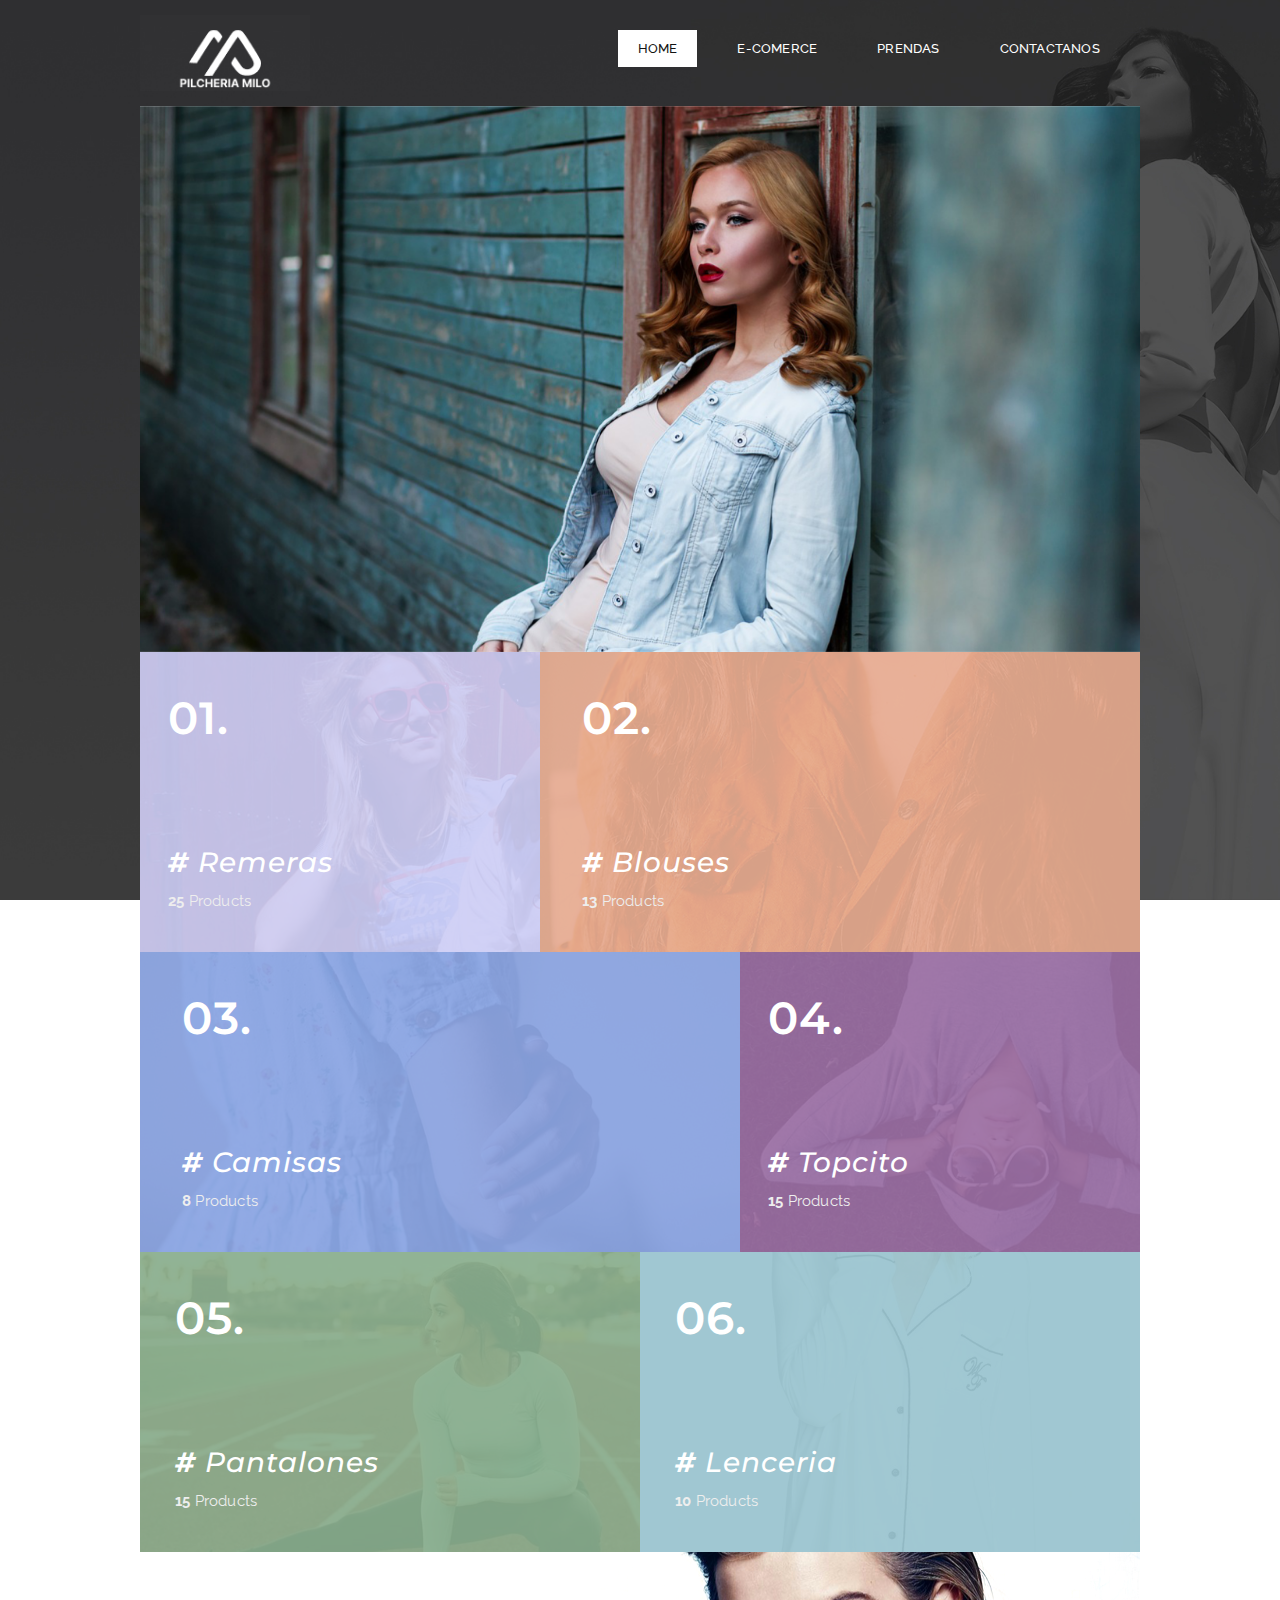
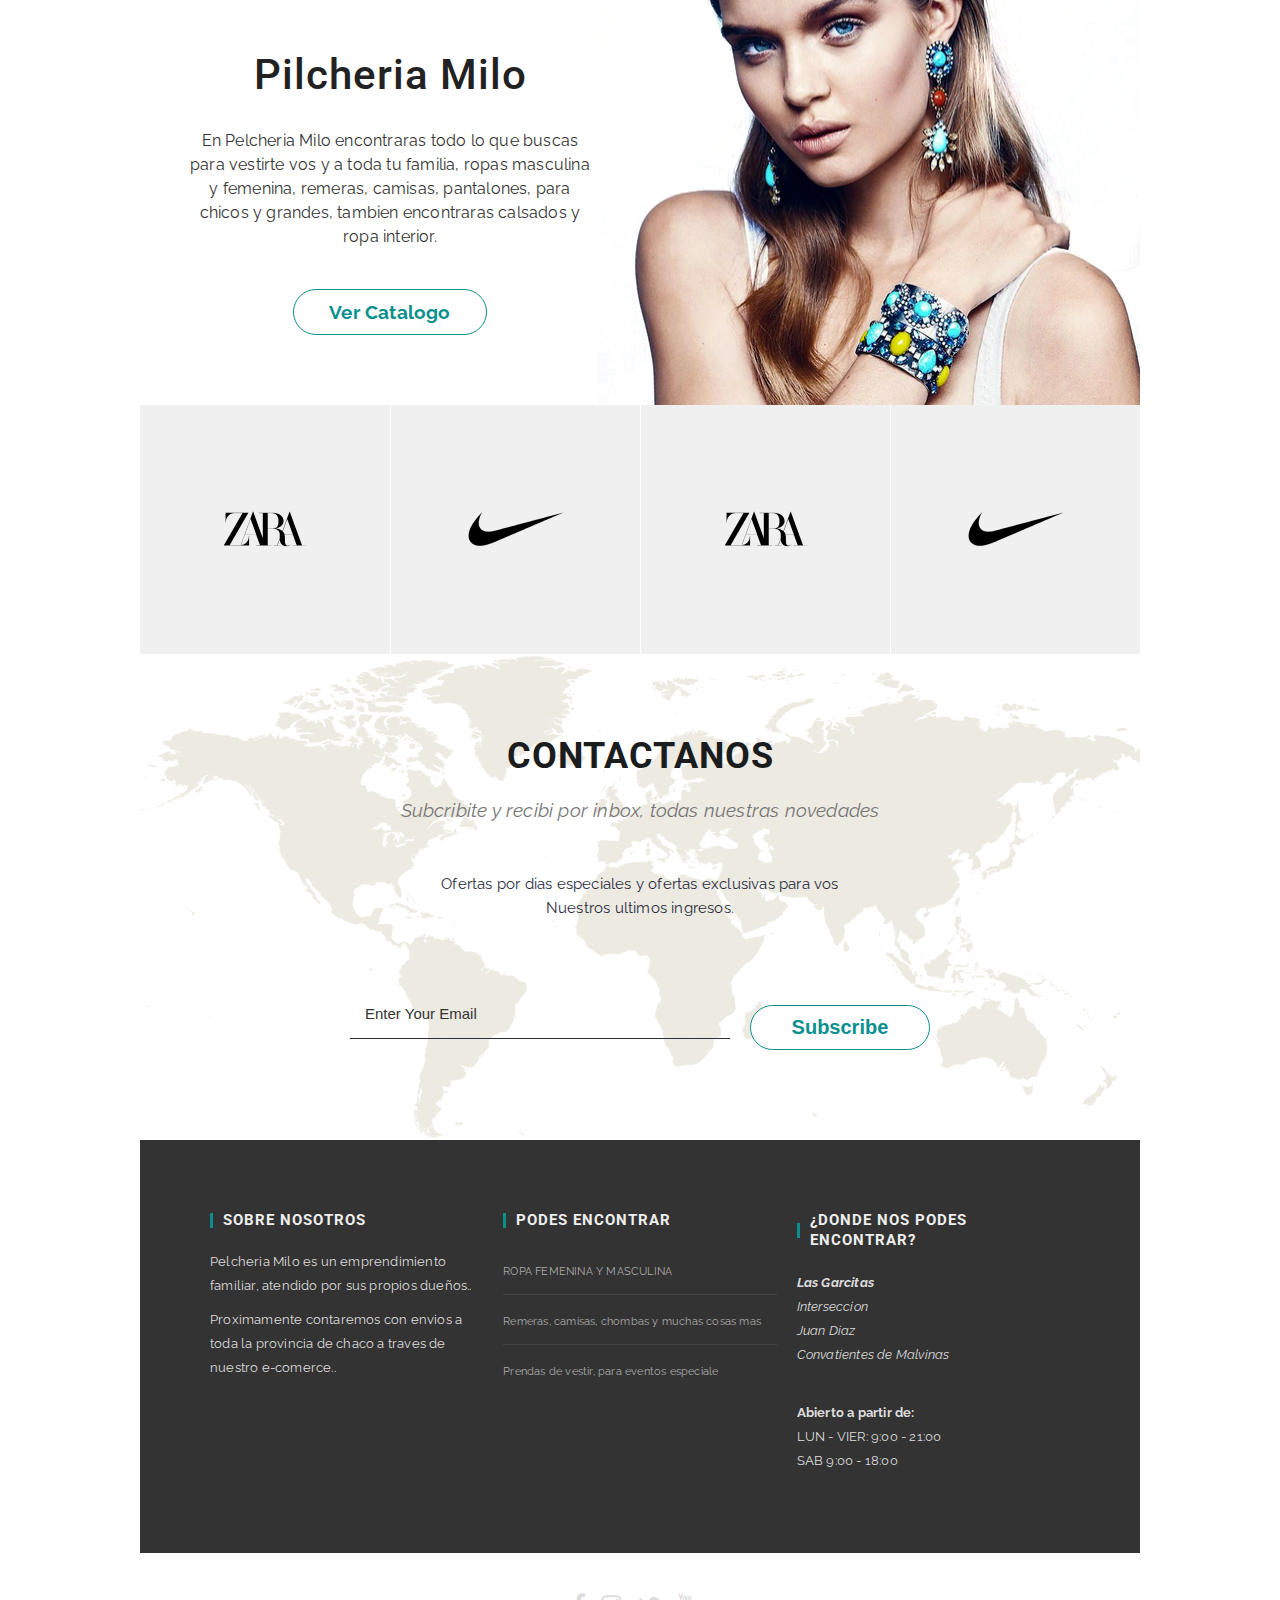
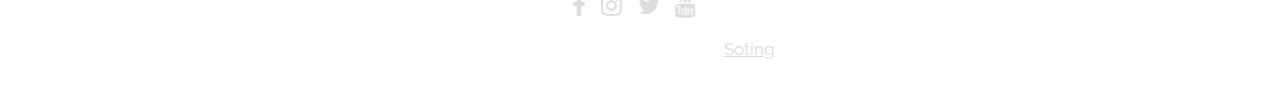
<file: index.html>
<!DOCTYPE html>
<!--[if lt IE 7]><html class="ie ie6" lang="en"> <![endif]-->
<!--[if IE 7]><html class="ie ie7" lang="en"> <![endif]-->
<!--[if IE 8]><html class="ie ie8" lang="en"> <![endif]-->
<!--[if (gte IE 9)|!(IE)]><!-->
<html lang="en">
  <!--<![endif]-->
  <head>
    <!-- Basic Page Needs
  ================================================== -->
    <meta charset="utf-8" />
    <title>zShop</title>
    <meta
      name="description"
      content="Free Responsive Html5 Css3 Templates | Zerotheme.com"
    />
    <meta name="author" content="http://www.Zerotheme.com" />

    <!-- Mobile Specific Metas
	================================================== -->
    <meta
      name="viewport"
      content="width=device-width, initial-scale=1, maximum-scale=1"
    />

    <!-- CSS
	================================================== -->
    <link rel="stylesheet" href="css/zerogrid.css" />
    <link rel="stylesheet" href="css/style.css" />

    <!-- Custom Fonts -->
    <link
      href="font-awesome/css/font-awesome.min.css"
      rel="stylesheet"
      type="text/css"
    />

    <link rel="stylesheet" href="css/menu.css" />
    <!-- jQuery Core Javascript -->
    <script src="js/jquery.min.js"></script>
    <script src="js/script.js"></script>

    <!-- Owl Stylesheets -->
    <link rel="stylesheet" href="owlcarousel/assets/owl.carousel.min.css" />

    <!--[if lt IE 8]>
      <div style="clear: both; text-align: center; position: relative">
        <a
          href="http://windows.microsoft.com/en-US/internet-explorer/Items/ie/home?ocid=ie6_countdown_bannercode"
        >
          <img
            src="http://storage.ie6countdown.com/assets/100/images/banners/warning_bar_0000_us.jpg"
            border="0"
            height="42"
            width="820"
            alt="You are using an outdated browser. For a faster, safer browsing experience, upgrade for free today."
          />
        </a>
      </div>
    <![endif]-->
    <!--[if lt IE 9]>
      <script src="js/html5.js"></script>
      <script src="js/css3-mediaqueries.js"></script>
    <![endif]-->
  </head>
  <style>
    @media only screen and (max-width: 767px) {
      .navbar {
        text-align: center;
      }
    }
  </style>
  <body class="home-page">
    <div class="wrap-body">
      <header class="main-header">
        <div class="zerogrid">
          <div class="row">
            <div class="col-1-3 navbar">
              <a class="site-branding" href="index.html">
                <img src="images/logo.png" /> </a
              ><!-- .site-branding -->
            </div>
            <div class="col-2-3">
              <!-- Menu-main -->
              <div id="cssmenu" class="align-right">
                <ul>
                  <li class="active">
                    <a href="index.html"><span>Home</span></a>
                  </li>
                  <li>
                    <a href="e-comerce.html"><span>e-comerce</span></a>
                  </li>
                  <li>
                    <a href="#products"><span>Prendas</span></a>
                  </li>
                  <li class="last">
                    <a href="contact.html"><span>Contactanos</span></a>
                  </li>
                </ul>
              </div>
            </div>
          </div>
        </div>
      </header>

      <!--////////////////////////////////////Container-->
      <section id="container" class="zerogrid">
        <div class="wrap-container">
          <!-----------------content-box-1-------------------->
          <section class="content-box box-1">
            <div class="wrap-box">
              <!--Start Box-->
              <div id="owl-travel" class="owl-carousel">
                <div class="item">
                  <img src="images/15.jpg" />
                </div>
                <div class="item">
                  <img src="images/16.jpg" />
                </div>
              </div>
            </div>
          </section>

          <!-----------------content-box-2-------------------->
          <section id="products" class="content-box box-2">
            <div class="wrap-box">
              <!--Start Box-->
              <div class="row">
                <div class="col-2-5 box-item">
                  <a class="box-item-inner" href="#">
                    <div
                      class="box-item-image gradient-1"
                      style="background-image: url('images/1.jpg')"
                    ></div>
                    <h3 class="sub-title">01.</h3>
                    <div class="box-item-detail">
                      <h2 class="title"><strong>#</strong> Remeras</h2>
                      <p><strong>25</strong> Products</p>
                    </div>
                  </a>
                </div>
                <div class="col-3-5 box-item">
                  <a class="box-item-inner" href="#">
                    <div
                      class="box-item-image gradient-2"
                      style="background-image: url('images/2.jpg')"
                    ></div>
                    <h3 class="sub-title">02.</h3>
                    <div class="box-item-detail">
                      <h2 class="title"><strong>#</strong> Blouses</h2>
                      <p><strong>13</strong> Products</p>
                    </div>
                  </a>
                </div>
                <div class="col-3-5 box-item">
                  <a class="box-item-inner" href="#">
                    <div
                      class="box-item-image gradient-3"
                      style="background-image: url('images/3.jpg')"
                    ></div>
                    <h3 class="sub-title">03.</h3>
                    <div class="box-item-detail">
                      <h2 class="title"><strong>#</strong> Camisas</h2>
                      <p><strong>8</strong> Products</p>
                    </div>
                  </a>
                </div>
                <div class="col-2-5 box-item">
                  <a class="box-item-inner" href="#">
                    <div
                      class="box-item-image gradient-4"
                      style="background-image: url('images/4.jpg')"
                    ></div>
                    <h3 class="sub-title">04.</h3>
                    <div class="box-item-detail">
                      <h2 class="title"><strong>#</strong> Topcito</h2>
                      <p><strong>15</strong> Products</p>
                    </div>
                  </a>
                </div>
                <div class="col-1-2 box-item">
                  <a class="box-item-inner" href="#">
                    <div
                      class="box-item-image gradient-5"
                      style="background-image: url('images/5.jpg')"
                    ></div>
                    <h3 class="sub-title">05.</h3>
                    <div class="box-item-detail">
                      <h2 class="title"><strong>#</strong> Pantalones</h2>
                      <p><strong>15</strong> Products</p>
                    </div>
                  </a>
                </div>
                <div class="col-1-2 box-item">
                  <a class="box-item-inner" href="#">
                    <div
                      class="box-item-image gradient-6"
                      style="background-image: url('images/6.jpg')"
                    ></div>
                    <h3 class="sub-title">06.</h3>
                    <div class="box-item-detail">
                      <h2 class="title"><strong>#</strong> Lenceria</h2>
                      <p><strong>10</strong> Products</p>
                    </div>
                  </a>
                </div>
              </div>
            </div>
          </section>

          <!-----------------content-box-3-------------------->
          <section class="content-box box-3 box-style-1">
            <div class="row wrap-box">
              <!--Start Box-->
              <div class="col-1-2">
                <div class="wrap-col">
                  <div class="box-text">
                    <h1>Pilcheria Milo</h1>
                    <p class="lead">
                      En Pelcheria Milo encontraras todo lo que buscas para
                      vestirte vos y a toda tu familia, ropas masculina y
                      femenina, remeras, camisas, pantalones, para chicos y
                      grandes, tambien encontraras calsados y ropa interior.
                    </p>
                    <a class="button button-skin">Ver Catalogo</a>
                  </div>
                </div>
              </div>
            </div>
          </section>

          <!-----------------content-box-4-------------------->
          <section class="content-box box-4">
            <div class="row wrap-box">
              <!--Start Box-->
              <div class="col-full">
                <div class="col-1-4 portfolio-box">
                  <a class="" href="#">
                    <div class="portfolio-caption">
                      <div class="portfolio-image">
                        <img src="images/zaralogo.png" />
                      </div>
                      <div class="portfolio-title">Zara</div>
                    </div>
                  </a>
                </div>
                <div class="col-1-4 portfolio-box">
                  <a class="" href="#">
                    <div class="portfolio-caption">
                      <div class="portfolio-image">
                        <img src="images/nikelogo.png" />
                      </div>
                      <div class="portfolio-title">Nike</div>
                    </div>
                  </a>
                </div>
                <div class="col-1-4 portfolio-box">
                  <a class="" href="#">
                    <div class="portfolio-caption">
                      <div class="portfolio-image">
                        <img src="images/zaralogo.png" />
                      </div>
                      <div class="portfolio-title">Zara</div>
                    </div>
                  </a>
                </div>
                <div class="col-1-4 portfolio-box">
                  <a class="" href="#">
                    <div class="portfolio-caption">
                      <div class="portfolio-image">
                        <img src="images/nikelogo.png" />
                      </div>
                      <div class="portfolio-title">Nike</div>
                    </div>
                  </a>
                </div>
              </div>
            </div>
          </section>

          <!-----------------content-box-5-------------------->
          <section class="content-box box-5 box-style-3">
            <div class="row wrap-box">
              <!--Start Box-->
              <div class="col-full">
                <div class="box-text">
                  <div class="heading">
                    <h2>Contactanos</h2>
                    <span class="intro"
                      >Subcribite y recibi por inbox, todas nuestras
                      novedades</span
                    >
                  </div>
                  <div class="content">
                    <p>
                      Ofertas por dias especiales y ofertas exclusivas para
                      vos<br />
                      Nuestros ultimos ingresos.
                    </p>
                    <div class="subscribe-form">
                      <form
                        name="form1"
                        id="subs_form"
                        method="post"
                        action="contact.php"
                      >
                        <label class="row">
                          <div class="col-2-3">
                            <div class="wrap-col">
                              <input
                                type="text"
                                name="name"
                                id="name"
                                placeholder="Enter Your Email"
                                required="required"
                              />
                            </div>
                          </div>
                          <div class="col-1-3">
                            <div class="wrap-col">
                              <input
                                class="button button-skin button-subscribe"
                                type="submit"
                                name="Submit"
                                value="Subscribe"
                              />
                            </div>
                          </div>
                        </label>
                      </form>
                    </div>
                  </div>
                </div>
              </div>
            </div>
          </section>
        </div>
      </section>

      <!--////////////////////////////////////Footer-->
      <footer>
        <div class="zerogrid">
          <div class="wrap-footer">
            <div class="row">
              <div class="col-1-3 col-footer-1">
                <div class="wrap-col">
                  <h3 class="widget-title">Sobre Nosotros</h3>
                  <p>
                    Pelcheria Milo es un emprendimiento familiar, atendido por
                    sus propios dueños..
                  </p>
                  <p>
                    Proximamente contaremos con envios a toda la provincia de
                    chaco a traves de nuestro e-comerce..
                  </p>
                </div>
              </div>
              <div class="col-1-3 col-footer-2">
                <div class="wrap-col">
                  <h3 class="widget-title">Podes encontrar</h3>
                  <ul>
                    <li><a href="#">ROPA FEMENINA Y MASCULINA</a></li>
                    <li>
                      <a href="#"
                        >Remeras, camisas, chombas y muchas cosas mas
                      </a>
                    </li>
                    <li>
                      <a href="#">Prendas de vestir, para eventos especiale </a>
                    </li>
                    <!-- <li>
                      <a href="#"
                        >STARTUP COMPANY’S CO-FOUNDER TALKS ON HIS NEW
                        PRODUCT</a
                      >
                    </li> -->
                  </ul>
                </div>
              </div>
              <div class="col-1-3 col-footer-3">
                <div class="wrap-col">
                  <h3 class="widget-title">¿Donde nos podes encontrar?</h3>
                  <div class="row">
                    <address>
                      <strong>Las Garcitas</strong>
                      <br />
                      Interseccion
                      <br />
                      Juan Diaz
                      <br />
                      Convatientes de Malvinas
                    </address>
                    <br />
                    <p>
                      <strong>Abierto a partir de:</strong>
                      <br />
                      LUN - VIER: 9:00 - 21:00
                      <br />
                      SAB 9:00 - 18:00
                    </p>
                  </div>
                </div>
              </div>
            </div>
          </div>
          <div class="bottom-footer">
            <div class="bottom-social">
              <a href="#"><i class="fa fa-facebook"></i></a>
              <a href="#"><i class="fa fa-instagram"></i></a>
              <a href="#"><i class="fa fa-twitter"></i></a>
              <!-- <a href="#"><i class="fa fa-google-plus"></i></a>
              <a href="#"><i class="fa fa-pinterest"></i></a>
              <a href="#"><i class="fa fa-vimeo"></i></a>
              <a href="#"><i class="fa fa-linkedin"></i></a> -->
              <a href="#"><i class="fa fa-youtube"></i></a>
            </div>
            <div class="copyright">
              Copyright @ - Designed by
              <a href="https://www.zerotheme.com">Soting</a>
            </div>
          </div>
        </div>
      </footer>
    </div>

    <!-- Owl Carusel JavaScript -->
    <script src="owlcarousel/owl.carousel.js"></script>
    <script>
      $(document).ready(function () {
        $("#owl-travel").owlCarousel({
          autoplay: true,
          autoplayTimeout: 3000,
          loop: true,
          items: 1,
          nav: true,
          navText: [
            '<i class="fa fa-chevron-left fa-2x"></i>',
            '<i class="fa fa-chevron-right fa-2x"></i>',
          ],
          pagination: false,
        });
      });
    </script>
  </body>
</html>
</file>
<file: css/zerogrid.css>
/*
Zerotheme.com | Free Html5 Responsive Templates
Zerogrid - A Single Grid System for Responsive Design
Author: Kimmy
Version : 3.0
Author URI: http://www.zerotheme.com/
*/
/* -------------------------------------------- */
/* ------------------Grid System--------------- */
.zerogrid {
  width: 1000px;
  position: relative;
  margin: 0 auto;
  padding: 0px;
}
.zerogrid:after {
  content: "\0020";
  display: block;
  height: 0;
  clear: both;
  visibility: hidden;
}

.zerogrid .f-right {
  float: right !important;
}
.zerogrid .f-left {
  float: left !important;
}

.zerogrid .row {
}
.zerogrid .row:before,
.row:after {
  content: "\0020";
  display: block;
  overflow: hidden;
  visibility: hidden;
  width: 0;
  height: 0;
}
.zerogrid .row:after {
  clear: both;
}
.zerogrid .row {
  zoom: 1;
}

.zerogrid .wrap-col {
  margin: 10px;
}

.zerogrid .col-1-2,
.zerogrid .col-1-3,
.zerogrid .col-2-3,
.zerogrid .col-1-4,
.zerogrid .col-2-4,
.zerogrid .col-3-4,
.zerogrid .col-1-5,
.zerogrid .col-2-5,
.zerogrid .col-3-5,
.zerogrid .col-4-5,
.zerogrid .col-1-6,
.zerogrid .col-2-6,
.zerogrid .col-3-6,
.zerogrid .col-4-6,
.zerogrid .col-5-6 {
  float: left;
  display: inline-block;
}

.zerogrid .col-full {
  width: 100%;
}

.zerogrid .col-1-2,
.zerogrid .col-1-2-fixed {
  width: 50%;
}
.zerogrid .offset-1-2 {
  margin-left: 50%;
}

.zerogrid .col-1-3,
.zerogrid .col-1-3-fixed {
  width: 33.33%;
}
.zerogrid .col-2-3,
.zerogrid .col-2-3-fixed {
  width: 66.66%;
}
.zerogrid .offset-1-3 {
  margin-left: 33.33%;
}
.zerogrid .offset-2-3 {
  margin-left: 66.66%;
}

.zerogrid .col-1-4,
.zerogrid .col-1-4-fixed {
  width: 25%;
}
.zerogrid .col-2-4,
.zerogrid .col-2-4-fixed {
  width: 50%;
}
.zerogrid .col-3-4,
.zerogrid .col-3-4-fixed {
  width: 75%;
}
.zerogrid .offset-1-4 {
  margin-left: 25%;
}
.zerogrid .offset-2-4 {
  margin-left: 50%;
}
.zerogrid .offset-3-4 {
  margin-left: 75%;
}

.zerogrid .col-1-5,
.zerogrid .col-1-5-fixed {
  width: 20%;
}
.zerogrid .col-2-5,
.zerogrid .col-2-5-fixed {
  width: 40%;
}
.zerogrid .col-3-5,
.zerogrid .col-3-5-fixed {
  width: 60%;
}
.zerogrid .col-4-5,
.zerogrid .col-4-5-fixed {
  width: 80%;
}
.zerogrid .offset-1-5 {
  margin-left: 20%;
}
.zerogrid .offset-2-5 {
  margin-left: 40%;
}
.zerogrid .offset-3-5 {
  margin-left: 60%;
}
.zerogrid .offset-4-5 {
  margin-left: 80%;
}

.zerogrid .col-1-6,
.zerogrid .col-1-6-fixed {
  width: 16.66%;
}
.zerogrid .col-2-6,
.zerogrid .col-2-6-fixed {
  width: 33.33%;
}
.zerogrid .col-3-6,
.zerogrid .col-3-6-fixed {
  width: 50%;
}
.zerogrid .col-4-6,
.zerogrid .col-4-6-fixed {
  width: 66.66%;
}
.zerogrid .col-5-6,
.zerogrid .col-5-6-fixed {
  width: 83.33%;
}
.zerogrid .offset-1-6 {
  margin-left: 16.66%;
}
.zerogrid .offset-2-6 {
  margin-left: 33.33%;
}
.zerogrid .offset-3-6 {
  margin-left: 50%;
}
.zerogrid .offset-4-6 {
  margin-left: 66.66%;
}
.zerogrid .offset-5-6 {
  margin-left: 83.33%;
}

@media only screen and (min-width: 960px) and (max-width: 1199px) {
  .zerogrid {
    width: 960px;
  }
}

@media only screen and (min-width: 768px) and (max-width: 959px) {
  .zerogrid {
    width: 768px;
  }
}

@media only screen and (max-width: 767px) {
  .zerogrid,
  .zerogrid .col-1-2,
  .zerogrid .col-1-3,
  .zerogrid .col-2-3,
  .zerogrid .col-1-4,
  .zerogrid .col-2-4,
  .zerogrid .col-3-4,
  .zerogrid .col-1-5,
  .zerogrid .col-2-5,
  .zerogrid .col-3-5,
  .zerogrid .col-4-5,
  .zerogrid .col-1-6,
  .zerogrid .col-2-6,
  .zerogrid .col-3-6,
  .zerogrid .col-4-6,
  .zerogrid .col-5-6 {
    width: 100%;
  }

  .zerogrid .offset-1-2,
  .zerogrid .offset-1-3,
  .zerogrid .offset-2-3,
  .zerogrid .offset-1-4,
  .zerogrid .offset-2-4,
  .zerogrid .offset-3-4,
  .zerogrid .offset-1-5,
  .zerogrid .offset-2-5,
  .zerogrid .offset-3-5,
  .zerogrid .offset-4-5,
  .zerogrid .offset-1-6,
  .zerogrid .offset-2-6,
  .zerogrid .offset-3-6,
  .zerogrid .offset-4-6,
  .zerogrid .offset-5-6 {
    margin-left: 0;
  }
}
</file>
<file: css/style.css>
/*
Zerotheme.com | Free Html5 Responsive Templates
Author URI: http://www.zerotheme.com/
*/

@import url("https://fonts.googleapis.com/css?family=Raleway:400,500,600,700,800,900");
@import url("https://fonts.googleapis.com/css?family=Roboto:300,400,500,700");
@import url("https://fonts.googleapis.com/css?family=Montserrat");
/* ---------------------------------------------------------------------------- */
/* ------------------------------------Reset----------------------------------- */
/* ---------------------------------------------------------------------------- */
a,
abbr,
acronym,
address,
applet,
article,
aside,
audio,
b,
blockquote,
big,
body,
center,
canvas,
caption,
cite,
code,
command,
datalist,
dd,
del,
details,
dfn,
dl,
div,
dt,
em,
embed,
fieldset,
figcaption,
figure,
font,
footer,
form,
h1,
h2,
h3,
h4,
h5,
h6,
header,
hgroup,
html,
i,
iframe,
img,
ins,
kbd,
keygen,
label,
legend,
li,
meter,
nav,
object,
ol,
output,
p,
pre,
progress,
q,
s,
samp,
section,
small,
span,
source,
strike,
strong,
sub,
sup,
table,
tbody,
tfoot,
thead,
th,
tr,
tdvideo,
tt,
u,
ul,
var {
  background: transparent;
  border: 0 none;
  font-size: 100%;
  margin: 0;
  padding: 0;
  border: 0;
  outline: 0;
  vertical-align: top;
}
ol,
ul {
  list-style: none;
}
blockquote,
q {
  quotes: none;
}
table,
table td {
  padding: 0;
  border: none;
  border-collapse: collapse;
}
img {
  vertical-align: top;
}
embed {
  vertical-align: top;
}
article,
aside,
audio,
canvas,
command,
datalist,
details,
embed,
figcaption,
figure,
footer,
header,
hgroup,
keygen,
meter,
nav,
output,
progress,
section,
source,
video {
  display: block;
}
mark,
rp,
rt,
ruby,
summary,
time {
  display: inline;
}
input,
textarea {
  border: 0;
  padding: 0;
  margin: 0;
  outline: 0;
}
iframe {
  border: 0;
  margin: 0;
  padding: 0;
}
input,
textarea,
select {
  margin: 0;
  padding: 0px;
}

/* ---------------------------------------------------------------------------- */
/* ---------------------------------------------------------------------------- */
/* ---------------------------------------------------------------------------- */
* {
  -webkit-box-sizing: border-box;
  -moz-box-sizing: border-box;
  box-sizing: border-box;
}

/* ---------------------------------------------------------------------------- */
/* ---------------------------------------------------------------------------- */
/* ---------------------------------------------------------------------------- */

html {
   -webkit-text-size-adjust: none;
}
.video embed,
.video object,
.video iframe {
   width: 100%;
    height: auto;
}
img {
  max-width: 100%;
  height: auto;
  width: auto\9; /* ie8 */
}

a {
  color: #888;
  text-decoration: none;
  -webkit-transition: all 0.2s ease-in-out;
  -moz-transition: all 0.2s ease-in-out;
  transition: all 0.2s ease-in-out;
}
a:hover {
  color: #131313;
  text-decoration: none;
}

h1,
h2 {
  font-size: 25px;
  line-height: 30px;
}
h3,
h4 {
  font-size: 20px;
  line-height: 20px;
}
h5,
h6 {
  font-size: 16px;
  line-height: 16px;
}
h1,
h2,
h3,
h4,
h5,
h6 {
  letter-spacing: 1px;
  line-height: 1.2;
  font-family: "Roboto", sans-serif;
}

p {
  margin: 10px 0;
}

label {
  cursor: pointer;
  margin: 5px 0;
  display: block;
  font-weight: bold;
}
input {
  display: block;
  width: 100%;
  color: #222;
  border: 1px solid #d1d1d1;
  padding: 15px;
  margin: 5px 0 20px 0;
  font-size: 15px;
}
textarea {
  display: block;
  width: 100%;
  height: 250px;
  background-color: #fff;
  color: #222;
  border: 1px solid #d1d1d1;
  padding: 10px;
  margin: 5px 0 20px 0;
}

input:not([type]),
input[type="color"],
input[type="email"],
input[type="number"],
input[type="password"],
input[type="tel"],
input[type="url"],
input[type="text"],
input[type="search"],
textarea,
.form-control,
select {
  border-radius: 0 0 0 0;
  box-shadow: none;
  display: block;
  font-weight: normal;
  line-height: 1.2;
  outline: medium none;
  transition: border-color 0.2s ease-in-out 0s, color 0.2s ease-in-out 0s;
  width: 100%;
}

.t-center {
  text-align: center !important;
}
.t-left {
  text-align: left;
}
.t-right {
  text-align: right;
}
.f-right {
  float: right;
}
.f-left {
  float: left;
}

.post {
}
.post:after,
.post:before,
article:after,
article:before,
section:after,
section:before {
  clear: both;
  content: "\0020";
  display: block;
  visibility: hidden;
  width: 0;
  height: 0;
}
.post img {
  margin: 30px 0;
}

.clear {
  content: "\0020";
  display: block;
  height: 0;
  clear: both;
  visibility: hidden;
}
.clearfix:after,
.clearfix:before {
  clear: both;
  content: "\0020";
  display: block;
  visibility: hidden;
  width: 0;
  height: 0;
}

.list-inline li {
  display: inline-block;
}

/* --Line-- */
hr.line {
  margin: 15px 0;
  padding: 0;
  max-width: 80px;
  border: 0;
  border-top: solid 1px #fff;
}

/* ---------------------------------------------------------------------------- */
/* ------------------------------------Html-Body------------------------------- */
/* ---------------------------------------------------------------------------- */
html,
body {
  width: 100%;
  padding: 0;
  margin: 0;
}
body {
  font: 14px/25px Arial, Helvetica, sans-serif;
  font-family: "Raleway", sans-serif;
  background: #fff;
  color: #666;
  font-size: 15px;
  line-height: 1.6em;
  letter-spacing: 0.2px;
}
body .wrap-body {
}
body .wrap-body {
  background-image: url(../images/bg3.jpg);
  background-position: center center;
  background-repeat: no-repeat;
  background-attachment: fixed;
  background-size: cover;
  color: #fff;
  position: relative;
}
/* body .wrap-body:before {content:"";display: block;height: 100%;position: absolute;top: 0;left: 0;width: 100%;visibility: visible;background-color: rgba(0, 0, 0, .6);} */

.widget-title {
  position: relative;
  letter-spacing: 1px;
  font-weight: bold;
  text-transform: uppercase;
  line-height: 1.38;
  margin-bottom: 20px;
  font-size: 15px;
  color: #eee;
  padding-left: 13px;
}

.widget-title:before {
  background-color: #098f8e;
  content: "";
  height: 1em;
  left: 0;
  margin-top: -0.5em;
  position: absolute;
  top: 50%;
  width: 3px;
}

/* ---------------------------------------------------------------------------- */
/* -------------------------------------Header--------------------------------- */
/* ---------------------------------------------------------------------------- */
header {
  padding: 15px 0px;
}

a.site-branding {
  text-align: center;
  color: #888;
  height: auto;
  padding: 0;
  display: inline-block;
}
a.site-branding img {
  max-width: 170px;
}
.main-header h1.site-title,
.main-header .site-title a {
  letter-spacing: 2px;
  color: #131313;
  margin: 0;
  text-transform: uppercase;
  font-size: 39px;
  font-weight: 300;
  line-height: 1;
}
p.site-description {
  margin: 0;
  font-size: 16px;
}
@media (max-width: 767px) {
  a.site-branding {
    margin-bottom: 10px;
  }
}
/* ---------------------------------------------------------------------------- */
/* -------------------------------------Container------------------------------ */
/* ---------------------------------------------------------------------------- */
#container {
}
#container .wrap-container {
  background: #fff;
}

/* ---content-box--- */
.content-box {
}
.content-box .wrap-box {
  padding: auto;
  position: relative;
}

.box-text {
  padding: 60px;
}
.box-image {
  background-position: center center;
  background-size: cover;
  display: block;
  height: 100%;
  width: 100%;
  opacity: 1;
  z-index: 1;
}

.heading {
  margin: 20px 0 30px;
}
.heading h2 {
  color: #fff;
  font-size: 36px;
  margin-bottom: 20px;
  text-transform: uppercase;
}
.heading .prefix {
  float: left;
  font-size: 72px;
  font-weight: 500;
  line-height: 65px;
  margin-right: 10px;
  font-family: "Poppins", sans-serif;
}
.heading .intro {
  color: #777;
  font-size: 19px;
  font-style: italic;
}

.content-box .content {
  margin-bottom: 20px;
}

.content-box.box-style-1 {
  background: #fff url(../images/model.png) no-repeat 100% 100%;
  color: #333;
}
.content-box.box-style-2 {
  background: url(../images/bg-5.jpg) 50% 50% no-repeat;
  color: #fff;
  position: relative;
}
.content-box.box-style-2:before {
  content: "";
  display: block;
  height: 100%;
  position: absolute;
  top: 0;
  left: 0;
  width: 100%;
  visibility: visible;
  background-color: rgba(0, 0, 0, 0.8);
}
.content-box.box-style-3 {
  background: url(../images/world-map.png) center center no-repeat;
  background-size: cover;
  position: relative;
}
.content-box.box-style-3:before {
  content: "";
  display: block;
  height: 100%;
  position: absolute;
  top: 0;
  left: 0;
  width: 100%;
  visibility: visible;
  background-color: rgba(255, 255, 255, 0.65);
}

.content-box .bg-2 {
  background: #098f8e;
}
.content-box .bg-3 {
  background: rgba(0, 0, 0, 0.65);
}

.content-box.box-2 .box-item {
  display: block;
  position: relative;
  margin: auto;
  overflow: hidden;
  height: 300px;
  cursor: pointer;
}
.content-box.box-2 .box-item-inner {
  display: block;
  width: 100%;
  height: 100%;
  z-index: 3;
}
.content-box.box-2 .box-item h3.sub-title,
.content-box.box-2 .box-item .box-item-detail {
  position: absolute;
  left: 7%;
  width: 91%;
}

.content-box.box-2 .box-item-image {
  position: relative;
  background-position: center center;
  background-size: cover;
  height: 100%;
  width: 100%;
  z-index: 1;
}
.content-box.box-2 .box-item-image:before {
  position: absolute;
  content: "";
  width: 100%;
  height: 100%;
  background-color: rgba(36, 41, 67, 0.25);
}
.content-box.box-2 .box-item-image:after {
  position: absolute;
  content: "";
  width: 100%;
  height: 100%;
  opacity: 0.9;
  -webkit-transition: all 0.3s ease-in-out;
  -moz-transition: all 0.3s ease-in-out;
  transition: all 0.3s ease-in-out;
}
.content-box.box-2 .box-item-image.gradient-1:after {
  background: #d1d2f9;
}
.content-box.box-2 .box-item-image.gradient-2:after {
  background: #ecaf92;
}
.content-box.box-2 .box-item-image.gradient-3:after {
  background: #8ea9e8;
}
.content-box.box-2 .box-item-image.gradient-4:after {
  background: #a071a7;
}
.content-box.box-2 .box-item-image.gradient-5:after {
  background: #8cb18f;
}
.content-box.box-2 .box-item-image.gradient-6:after {
  background: #9cc8d3;
}

.content-box.box-2 .box-item:hover .box-item-image:after {
  opacity: 0;
}

.content-box.box-2 .box-item h3.sub-title,
.content-box.box-2 .box-item h2.title {
  color: #fff;
  font-family: "Montserrat", sans-serif;
}
.content-box.box-2 .box-item h3.sub-title {
  font-weight: 600;
  font-size: 45px;
  margin: 0;
  top: 13%;
  z-index: 3;
}
.content-box.box-2 .box-item .box-item-detail {
  bottom: 13%;
  z-index: 3;
}
.content-box.box-2 .box-item .box-item-detail p {
  margin: 0;
  color: #eee;
  font-size: 15px;
}
.content-box.box-2 .box-item h2.title {
  font-weight: 500;
  margin: 0 0 10px;
  font-size: 28px;
  font-style: italic;
}
@media (max-width: 767px) {
  .content-box.box-2 .box-item {
    border: none;
  }
}
@media (max-width: 500px) {
  .content-box.box-2 .box-item h3.sub-title {
    font-size: 50px;
  }
  .content-box.box-2 .box-item h2.title {
    font-size: 30px;
  }
  .content-box.box-2 .box-item .box-item-detail p {
    font-size: 13px;
  }
}

.content-box.box-3 {
  text-align: center;
}
.content-box.box-3 .box-text {
  padding: 60px 40px;
}
.content-box.box-3 h1 {
  font-size: 42px;
  color: #222;
  line-height: 1.1;
  margin: 30px 0;
  font-weight: 500;
  font-family: "Roboto", sans-serif;
}
.content-box.box-3 .lead {
  font-size: 16px;
}
@media (max-width: 767px) {
  .content-box.box-3 .box-text {
    padding: 40px;
    text-align: initial;
  }
}

.content-box.box-4 {
}

.content-box.box-5 {
  color: #2b2d3f;
  text-align: center;
}
.content-box.box-5 .heading h2 {
  color: #1a1c1e;
}
.content-box.box-5 .content {
  max-width: 600px;
  margin: 50px auto 20px;
}
.content-box.box-5 .box-text {
}

/* ---MainContent-Article--- */
#main-content {
}
#main-content .wrap-content {
  padding: 30px 0;
}

/* ---Article--- */
.single-post {
}
.single-post .wrap-post,
.comments-are,
.contact-form {
  padding: 30px;
  position: relative;
}
article.single-post {
  border-bottom: none;
  padding-bottom: 0;
}
article.single-post .wrap-post,
.comments-are {
  padding: 30px 20px;
  position: relative;
  margin-top: 30px;
}
article {
  background: #ffffff;
  color: #3f3f3f;
  margin: 0; /*padding: 0 30px 50px;*/
}
article:last-child {
  border-bottom: none;
}
article:after,
article:before {
  clear: both;
  content: "\0020";
  display: block;
  visibility: hidden;
  width: 0;
  height: 0;
}
article .heading h2 {
  color: #1a1c1e;
}
article .post-thumbnail-wrap {
  text-align: center;
  width: 100%;
  margin-bottom: 10px;
}
article .post-thumbnail-wrap img {
}
article h2.entry-title {
  font-size: 53px;
  margin: 10px 0 0;
  font-weight: 300;
  letter-spacing: 2px;
  line-height: 1.1;
}
article h2.entry-title a {
  color: #131313;
}
article h2.entry-title a:hover {
  color: #555;
}
article .l-tags {
  text-align: center;
  font-size: 11px;
}

article .entry-header {
  margin-bottom: 30px;
}
article.single-post .entry-header {
  margin-bottom: 30px;
  text-align: center;
}
article.single-post .entry-header h1.entry-title {
  font-size: 40px;
  line-height: 30px;
  font-weight: 300;
  margin: 0;
  text-transform: uppercase;
  margin-bottom: 0;
  line-height: 1.1;
}
article.single-post .entry-header h1.entry-title a {
  color: #575756;
  margin: 0;
}
article .entry-title-blog a:hover {
  color: #628d7c;
}

article .entry-header .time {
  font-family: "Merriweather", Georgia, serif;
  color: #888;
  font-size: 17px;
  padding-bottom: 10px;
  display: block;
}
article .entry-header .cat-links {
  font-size: 17px;
  color: #7fcaad;
  text-transform: uppercase;
  letter-spacing: 1px;
  padding-top: 10px;
  display: block;
}

article .entry-header .entry-meta {
  color: #888;
  font-size: 17px;
}
article .entry-header .entry-meta a {
  color: #888;
}
article .entry-header .entry-meta a:hover {
  color: #131313;
}

article .entry-header .tags-links {
  display: block;
}
article .entry-header .tags-links a {
  padding: 3px 8px 1px;
  background: #131313;
  line-height: 20px;
}
article.single-post .entry-header .tags-links {
  margin-bottom: 70px;
}

article .entry-content {
  text-align: left;
}
article.single-post .entry-content {
  padding: 40px 120px;
}
@media (max-width: 540px) {
  article.single-post .entry-content {
    padding: 30px;
  }
}
article .entry-content p {
  color: #686868;
}
article .entry-content blockquote {
  border-left: 3px solid #1c7791;
  margin: 0 50px;
  font-style: italic;
  color: #666;
  padding-left: 20px;
}
article .entry-content ol {
  float: left;
  text-align: justify;
  margin: 10px 50px;
  list-style-type: circle;
  font-size: 17px;
}

.comments-are textarea {
  height: 170px;
}

.fix-right {
  float: right !important;
}
@media only screen and (max-width: 767px) {
  .fix-right {
    float: none;
  }
}

/* ---------------------------------------------------------------------------- */
/* -------------------------------------Footer--------------------------------- */
/* ---------------------------------------------------------------------------- */
footer {
  font-size: 13px;
  color: #ddd;
}
footer a {
  color: #ddd;
}
footer a:hover {
  color: #fff;
}
footer ul li {
  margin-bottom: 5px;
  border-bottom: 1px solid #555;
  padding: 10px 0 15px;
}
footer i.fa {
  font-size: 22px;
  margin-right: 8px;
}

footer .wrap-footer {
  padding: 60px;
  background: rgba(0, 0, 0, 0.8);
}
footer .wrap-footer ul li {
  margin-bottom: 5px;
  padding: 10px 0 15px;
}
footer .logo img {
  max-width: 170px;
  margin-top: 30px;
}
footer .col-footer-1 {
}

footer .col-footer-2 {
}
footer .col-footer-2 ul {
  padding: 0;
}
footer .col-footer-2 ul li {
  list-style: none;
  margin-bottom: 5px;
  border-bottom: 1px solid #444;
  padding-bottom: 10px;
}
footer .col-footer-2 ul li:last-child {
  border-bottom: none;
}
footer .col-footer-2 ul li a {
  color: #aaa;
  font-size: 11px;
}
footer .col-footer-2 ul li a:hover {
  color: #eee;
}

footer .col-footer-3 a {
  color: #aaa;
  background: #202020;
  padding: 5px 10px;
  line-height: 2.3;
  font-size: 14px;
  text-transform: capitalize;
  margin-right: 1px;
}
footer .col-footer-3 a:hover {
  color: #fff;
  background: #000;
}

footer .col-footer-4 img {
  margin-bottom: 20px;
}

footer .bottom-social {
  margin-bottom: 20px;
}
footer .bottom-social i.fa {
  font-size: 24px;
  margin-right: 12px;
}

footer .bottom-footer {
  text-align: center;
  padding: 40px 0;
  color: #fff;
}
footer .bottom-footer a {
  text-decoration: underline;
}
.copyright {
  font-size: 17px;
}

/* ---------------------------------------------------------------------------- */
/* -------------------------------------Contact-------------------------------- */
/* ---------------------------------------------------------------------------- */
#contact_form,
#comment {
  padding: 20px 30px 0;
  color: #222;
}

.contact-form {
  margin-top: 0;
}
.contact-form h3 {
  font-size: 43px;
  font-weight: 400;
  color: #222;
}

/* ---------------------------------------------------------------------------- */
/* -----------------------------------Subscribe-------------------------------- */
/* ---------------------------------------------------------------------------- */
.subscribe-form {
  margin-top: 60px;
}
.subscribe-form input[type="text"] {
  background: transparent;
  border: none;
  border-bottom: 1px solid #2b2d3f;
  outline: medium none;
  box-shadow: none;
}
.subscribe-form input::-webkit-input-placeholder,
.subscribe-form input::-webkit-input-placeholder {
  color: #333;
}
/* ---------------------------------------------------------------------------- */
/* -------------------------------------Button--------------------------------- */
/* ---------------------------------------------------------------------------- */
.button {
  cursor: pointer;
  font-size: 13px;
  border: 1px solid #ffffff;
  display: inline-block;
  text-decoration: none;
  color: #fff;
  padding: 10px 15px;
  -webkit-transition: all 0.35s;
  -moz-transition: all 0.35s;
  transition: all 0.35s;
}
.button:hover {
  text-decoration: none;
  background: #303030;
}

.button-skin {
  background-color: #fff;
  color: #098f8e;
  border: 1px solid #098f8e;
  font-weight: bold;
  width: auto;
  padding: 10px 35px;
  border-radius: 30px;
  font-size: 19px;
  margin: 30px 0 0;
}
.button-skin:hover {
  background-color: #098f8e;
  color: #fff;
}

.button-subscribe {
  width: 100%;
  font-size: 20px;
  margin: 15px 0 0;
}

/* ---------------------------------------------------------------------------- */
/* ------------------------------Portfolio Box--------------------------------- */
/* ---------------------------------------------------------------------------- */
.portfolio-box {
  display: block;
  position: relative;
  margin: auto;
  overflow: hidden;
  height: 250px;
  border-bottom: 1px solid rgba(255, 255, 255, 0.3);
  border-left: 1px solid rgba(255, 255, 255, 0.3);
}
.portfolio-box:first-child,
.portfolio-box:nth-child(4n + 1) {
  border-left: none;
}
.portfolio-box:nth-child(n + 5) {
  border-bottom: none;
}

.portfolio-box .portfolio-caption {
  display: block;
  width: 100%;
  height: 100%;
  color: rgba(0, 0, 0, 0.7);
  z-index: 3;
  background: #f0f0f0;
}

.portfolio-box .portfolio-image,
.portfolio-box .portfolio-title {
  position: absolute;
  text-align: center;
  -webkit-transition: all 0.35s ease-in-out;
  -moz-transition: all 0.35s ease-in-out;
  transition: all 0.35s ease-in-out;
}

.portfolio-box .portfolio-image {
  top: 50%;
  transform: translateY(-50%);
  width: 100%;
}
.portfolio-box .portfolio-image img {
  transition: transform 0.3s ease 0s;
}

.portfolio-box .portfolio-title {
  font-size: 18px;
  opacity: 0;
  bottom: 0;
  width: 100%;
}

.portfolio-box:hover .portfolio-image img {
  transform: scale(0.8);
}
.portfolio-box:hover .portfolio-title {
  opacity: 1;
  bottom: 7%;
}

@media (min-width: 768px) {
}

.flex-box {
}
.flex-box .box-image {
  background-repeat: no-repeat;
  background-position: center center;
  background-size: cover;
  display: block;
  z-index: 1;
  width: 100%;
  height: 100%;
}
.flex-box .f-right {
  order: 2;
}

@media (min-width: 768px) {
  .flex-box {
    flex-direction: row;
    -webkit-flex-direction: row;
    display: flex;
    display: -webkit-flex;
  }
  .box-text.text-right {
    text-align: right;
  }
  .box-text.text-right .content:before,
  .box-text.text-right .content:after {
    right: 0;
  }
}
@media (max-width: 767px) {
  .box-text {
    text-align: center;
  }
  .box-text .content:before,
  .box-text .content:after {
    right: 47%;
  }
  .flex-box .box-image {
    height: 430px;
    width: 100%;
  }
}

/* ---------------------------------------------------------------------------- */
/* ----------------------------------Carousel---------------------------------- */
/* ---------------------------------------------------------------------------- */
.owl-nav > div {
  position: absolute;
  color: #fff;
  top: 50%;
  display: none;
}
.owl-nav > div:hover {
  color: #ccc;
}
.owl-carousel:hover .owl-nav div {
  display: block;
}
.owl-nav .owl-prev {
  left: 3%;
}
.owl-nav .owl-next {
  right: 3%;
}
.owl-nav div i {
  font-size: 40px;
  margin: -20px 0 0;
}
</file>
<file: css/menu.css>
#cssmenu {
  width: auto;
  padding: 0;
  line-height: 1;
  display: block;
  position: relative;
  z-index: 9999;
  margin-top: 15px;
}
#cssmenu ul {
  list-style: none;
  margin: 0;
  padding: 0;
  display: block;
}
#cssmenu ul:after,
#cssmenu:after {
  content: " ";
  display: block;
  font-size: 0;
  height: 0;
  clear: both;
  visibility: hidden;
}
#cssmenu ul li {
  margin: 0 20px 0 0;
  padding: 0;
  display: block;
  position: relative;
}
#cssmenu ul li a {
  font-size: 13px;
  text-decoration: none;
  display: block;
  margin: 0;
  -webkit-transition: color .2s ease;
  -moz-transition: color .2s ease;
  -ms-transition: color .2s ease;
  -o-transition: color .2s ease;
  transition: color .2s ease;
  -webkit-box-sizing: border-box;
  -moz-box-sizing: border-box;
  box-sizing: border-box;
}
#cssmenu ul li ul {
  position: absolute;
  left: -9999px;
  top: auto;
}
#cssmenu ul li ul li {
  max-height: 0;
  margin: 0;
  position: absolute;
  -webkit-transition: max-height 0.4s ease-out;
  -moz-transition: max-height 0.4s ease-out;
  -ms-transition: max-height 0.4s ease-out;
  -o-transition: max-height 0.4s ease-out;
  transition: max-height 0.4s ease-out;
  background: #ffffff;
}
#cssmenu ul li ul li.has-sub:after {
  display: block;
  position: absolute;
  content: "";
  height: 10px;
  width: 10px;
  border-radius: 5px;
  background: #000000;
  z-index: 1;
  top: 13px;
  right: 15px;
}
#cssmenu.align-right ul li ul li.has-sub:after {
  right: auto;
  left: 15px;
}
#cssmenu ul li ul li.has-sub:before {
  display: block;
  position: absolute;
  content: "";
  height: 0;
  width: 0;
  border: 3px solid transparent;
  border-left-color: #ffffff;
  z-index: 2;
  top: 15px;
  right: 15px;
}
#cssmenu.align-right ul li ul li.has-sub:before {
  right: auto;
  left: 15px;
  border-left-color: transparent;
  border-right-color: #ffffff;
}
#cssmenu ul li ul li a {
  font-weight: 400;
  text-transform: none;
  color: #000000;
  letter-spacing: 0;
  display: block;
  width: 170px;
  padding: 11px 10px 11px 20px;
}
#cssmenu ul li ul li:hover > a,
#cssmenu ul li ul li.active > a {
  color: #000;
}
#cssmenu ul li ul li:hover:after,
#cssmenu ul li ul li.active:after {
  background: #000;
}
#cssmenu ul li ul li:hover > ul {
  left: 100%;
  top: 0;
}
#cssmenu ul li ul li:hover > ul > li {
  max-height: 72px;
  position: relative;
}
#cssmenu > ul > li {
  float: left;
}
#cssmenu.align-center > ul > li {
  float: none;
  display: inline-block;
}
#cssmenu.align-center > ul {
  text-align: center;
}
#cssmenu.align-center ul ul {
  text-align: left;
}
#cssmenu.align-right > ul {
  float: right;
}
#cssmenu.align-right > ul > li:hover > ul {
  left: auto;
  right: 0;
}
#cssmenu.align-right ul ul li:hover > ul {
  right: 100%;
  left: auto;
}
#cssmenu.align-right ul ul li a {
  text-align: right;
}
#cssmenu > ul > li:after {
  content: "";
  display: block;
  position: absolute;
  width: 100%;
  height: 0;
  top: 0;
  z-index: 0;
  background: #ffffff;
  -webkit-transition: height .2s;
  -moz-transition: height .2s;
  -ms-transition: height .2s;
  -o-transition: height .2s;
  transition: height .2s;
}
#cssmenu > ul > li.has-sub > a {
  padding-right: 40px;
}
#cssmenu > ul > li.has-sub > a:after {
  display: block;
  content: "";
  background: #fff;
  height: 12px;
  width: 12px;
  position: absolute;
  border-radius: 13px;
  right: 14px;
  top: 16px;
}
#cssmenu > ul > li.has-sub > a:before {
  display: block;
  content: "";
  border: 4px solid transparent;
  border-top-color: #333;
  z-index: 2;
  height: 0;
  width: 0;
  position: absolute;
  right: 16px;
  top: 21px;
}
#cssmenu > ul > li > a {
  color: #fff;
  padding: 12px 20px;
  text-transform: uppercase;
  z-index: 2;
  font-weight: 500;
  position: relative;
}
#cssmenu > ul > li:hover:after,
#cssmenu > ul > li.active:after {
  height: 100%;
}
#cssmenu > ul > li:hover > a,
#cssmenu > ul > li.active > a {
  color: #131313;
}
#cssmenu > ul > li:hover > a:after,
#cssmenu > ul > li.active > a:after {
  background: #000000;
}
#cssmenu > ul > li:hover > a:before,
#cssmenu > ul > li.active > a:before {
  border-top-color: #ffffff;
}
#cssmenu > ul > li:hover > ul {
  left: 0;
}
#cssmenu > ul > li:hover > ul > li {
  max-height: 72px;
  position: relative;
  background: #ffffff;
}
#cssmenu > ul > li > ul > li:hover > ul > li{ background: #ffffff;}
#cssmenu > ul > li:hover > ul > li a{
	 color: #333;
}
#cssmenu #menu-button {
  display: none;
}
#cssmenu > ul > li > a {
  display: block;
}
#cssmenu > ul > li {
  width: auto;
}
#cssmenu > ul > li > ul {
  width: 170px;
  display: block;
}
#cssmenu > ul > li > ul > li {
  width: 170px;
  display: block;
}
@media all and (max-width: 800px), only screen and (-webkit-min-device-pixel-ratio: 2) and (max-width: 1024px), only screen and (min--moz-device-pixel-ratio: 2) and (max-width: 1024px), only screen and (-o-min-device-pixel-ratio: 2/1) and (max-width: 1024px), only screen and (min-device-pixel-ratio: 2) and (max-width: 1024px), only screen and (min-resolution: 192dpi) and (max-width: 1024px), only screen and (min-resolution: 2dppx) and (max-width: 1024px) {
	#cssmenu{background: #fff;}
  #cssmenu > ul {
    max-height: 0;
    overflow: hidden;
    -webkit-transition: max-height 0.35s ease-out;
    -moz-transition: max-height 0.35s ease-out;
    -ms-transition: max-height 0.35s ease-out;
    -o-transition: max-height 0.35s ease-out;
    transition: max-height 0.35s ease-out;
  }
  #cssmenu > ul > li > ul {
    width: 100%;
    display: block;
  }
  #cssmenu.align-right ul li a {
    text-align: left;
  }
  #cssmenu > ul > li > ul > li {
    width: 100%;
    display: block;
  }
  #cssmenu.align-right ul ul li a {
    text-align: left;
  }
  #cssmenu > ul > li > ul > li > a {
    width: 100%;
    display: block;
  }
  #cssmenu ul li ul li a {
    width: 100%;
  }
  #cssmenu.align-center > ul {
    text-align: left;
  }
  #cssmenu.align-center > ul > li {
    display: block;
  }
  #cssmenu > ul.open {
    max-height: 1000px;
    border-top: 1px solid rgba(110, 110, 110, 0.25);
  }
  #cssmenu ul {
    width: 100%;
  }
  #cssmenu ul > li {
    float: none;
    width: 100%;
  }
  #cssmenu ul li a {
    -webkit-box-sizing: border-box;
    -moz-box-sizing: border-box;
    box-sizing: border-box;
    width: 100%;
    padding: 12px 20px;
  }
  #cssmenu ul > li:after {
    display: none;
  }
  #cssmenu ul li.has-sub > a:after,
  #cssmenu ul li.has-sub > a:before,
  #cssmenu ul li ul li.has-sub:after,
  #cssmenu ul li ul li.has-sub:before {
    display: none;
  }
  #cssmenu ul li ul,
  #cssmenu ul li ul li ul,
  #cssmenu ul li ul li:hover > ul,
  #cssmenu.align-right ul li ul,
  #cssmenu.align-right ul li ul li ul,
  #cssmenu.align-right ul li ul li:hover > ul {
    left: 0;
    position: relative;
    right: auto;
  }
  #cssmenu ul li ul li,
  #cssmenu ul li:hover > ul > li {
    max-height: 999px;
    position: relative;
    background: none;
  }
  #cssmenu ul li ul li a {
    padding: 8px 20px 8px 35px;
    color: #ffffff;
  }
  #cssmenu ul li ul ul li a {
    padding: 8px 20px 8px 50px;
  }
  #cssmenu ul li ul li:hover > a {
    color: #000000;
  }
  #cssmenu #menu-button {
    display: block;
    -webkit-box-sizing: border-box;
    -moz-box-sizing: border-box;
    box-sizing: border-box;
    width: 100%;
    padding: 15px 20px;
    text-transform: uppercase;
    font-weight: 700;
    font-size: 14px;
    letter-spacing: 1px;
    color: #131313;
    cursor: pointer;
  }
  #cssmenu #menu-button:after {
    display: block;
    content: '';
    position: absolute;
    height: 3px;
    width: 22px;
    border-top: 2px solid #131313;
    border-bottom: 2px solid #131313;
    right: 20px;
    top: 16px;
  }
  #cssmenu #menu-button:before {
    display: block;
    content: '';
    position: absolute;
    height: 3px;
    width: 22px;
    border-top: 2px solid #131313;
    right: 20px;
    top: 26px;
  }
  #cssmenu ul li a{color: #fff;}
  
  #cssmenu ul li ul li:hover > a,
  #cssmenu ul li ul li.active > a  {
    color: #888;
  }
  #cssmenu ul li ul li:hover:after,
  #cssmenu ul li ul li.active:after {
    background: #fff;
  }
  #cssmenu > ul > li:hover > a,
  #cssmenu > ul > li.active > a {
    color: #888;
  }
  #cssmenu > ul.open {
	background: #131313;
  }
}
</file>
